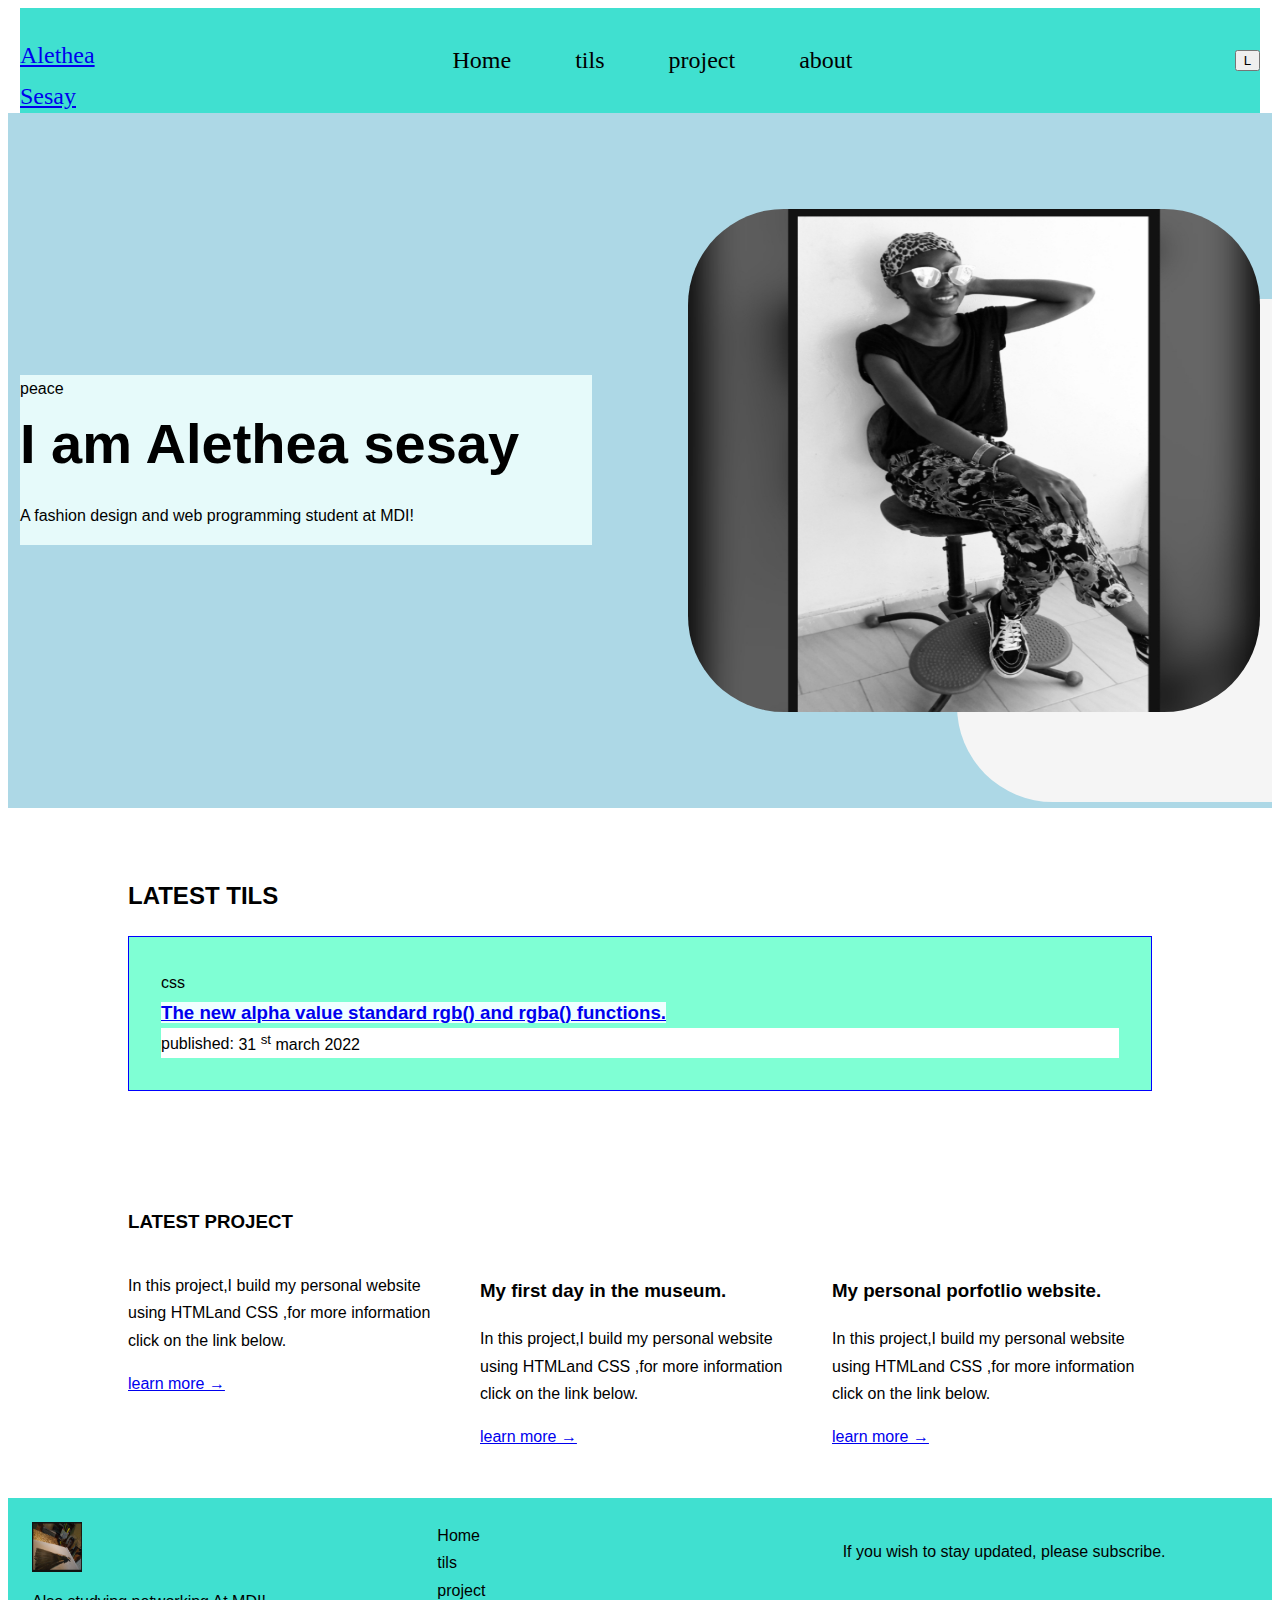
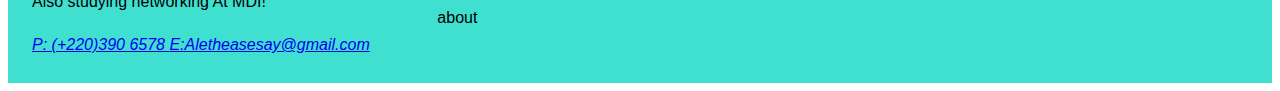
<file: index.html>
<html lang="en">
<head>
    <meta charset="UTF-8">
    <meta http-equiv="X-UA-Compatible" content="IE=edge">
    <meta name="viewport" content="width=device-width, initial-scale=1.0">
    <title>Home- Alethea Sesay</title>
<link rel="stylesheet" href="./css/style.css">    

</head>
<body>
  <div class="page"> 

      <header class="header">

<div class="navbar contain"> 
    <a class="logo" href="#">
        Alethea Sesay
    </a>


    <nav class="menu"> 

    <a href="index.html">Home</a>
    <a href=tils.html>tils</a>
    <a href="project.html">project</a>
    <a href="about.html">about</a>
</nav>

<button class="switch">
    L
</button>
</div>
</header>

<div class="masthead">
<div class="contain sides">
<section class="text">
<span>
    peace
</span>
<h1 class="title">
I am Alethea sesay
</h1>
<P class="sub-title">
A fashion design and web programming student at MDI!
</P>
</section>

<section class="image">
    <div>
        <img src="./image/Screenshot_20210511-092032_2.png" alt="">
    </div>
<div>

</div>
</section>
</div>
</div>


      
<main>
    <section class="sec">
        <div class="contain-samll">
            <h2>
              LATEST  TILS
            </h2>
            <ul class="list">
             <li class="list-item">
                 <h3 class="list-title">
                 <a href="#">The new alpha value standard rgb() and rgba() functions.</a>
                  </h3>
                  <span class="list-tag">css</span>
                  <div class="list meta">
                      <span> published:</span>
                      <time datetime="2022:03:31">31 <sup> st</sup> march 2022</time>
                  </div>
             </li>
            </ul>

        </div>

    </section>

    <section class="sec">
        <div class="contain-samll">
            <h3>
            LATEST PROJECT
            </h3>

            <ul class="column">
                 <li>
                    <p>
                    In this project,I build my personal website using HTMLand CSS ,for more 
                    information click on the link below.
                    </p>
                    <a href="#">learn more &rarr;</a>
                 </li>
                <li>

                <h3>
                    My first day in the museum.
                    
                </h3>
                <p> 
                    In this project,I build my personal website using HTMLand CSS ,for more 
                    information click on the link below.
                </p> 
                <a href="#"> learn more &rarr;</a>
                </li>
                 
                 
                 
               <li>
                   <h3>
                   My personal porfotlio website.
                   </h3>    
                   <p>
                    In this project,I build my personal website using HTMLand CSS ,for more 
                    information click on the link below. 
                   </p>
                   <a href="#"> learn more &rarr;</a>
                   

               </li>

            </ul>

        </div>

    </section>
   

</main>

<footer class="footer">
 <section class="footer-sec">
 <div class="contain grid">
    <div>
      <img class="logo" src="./image/Screenshot_20220325-091249.png" alt="">

      <p>
          Also studying networking At MDI!
      </p>

      <address>
           <a href="tel: +2203906578"> 
                            P: (+220)390 6578
            </a>
                        
        <a href="email:Aletheasesay@gmail.com">
                            
            E:Aletheasesay@gmail.com
                            
        </a>
        </address>
        </div>

    <nav class="menu menu-footer"> 
        <a href="index.html">Home</a>
        <a href="./tils.html">tils</a>
        <a href="./project.html">project</a>
         <a href="./about.html">about</a>
            </nav>

            <p>
                If you wish to stay updated, please subscribe.
            </p>
          </div>

    </section>

     </footer>
     </div>  
    </body>
    </html>
</file>
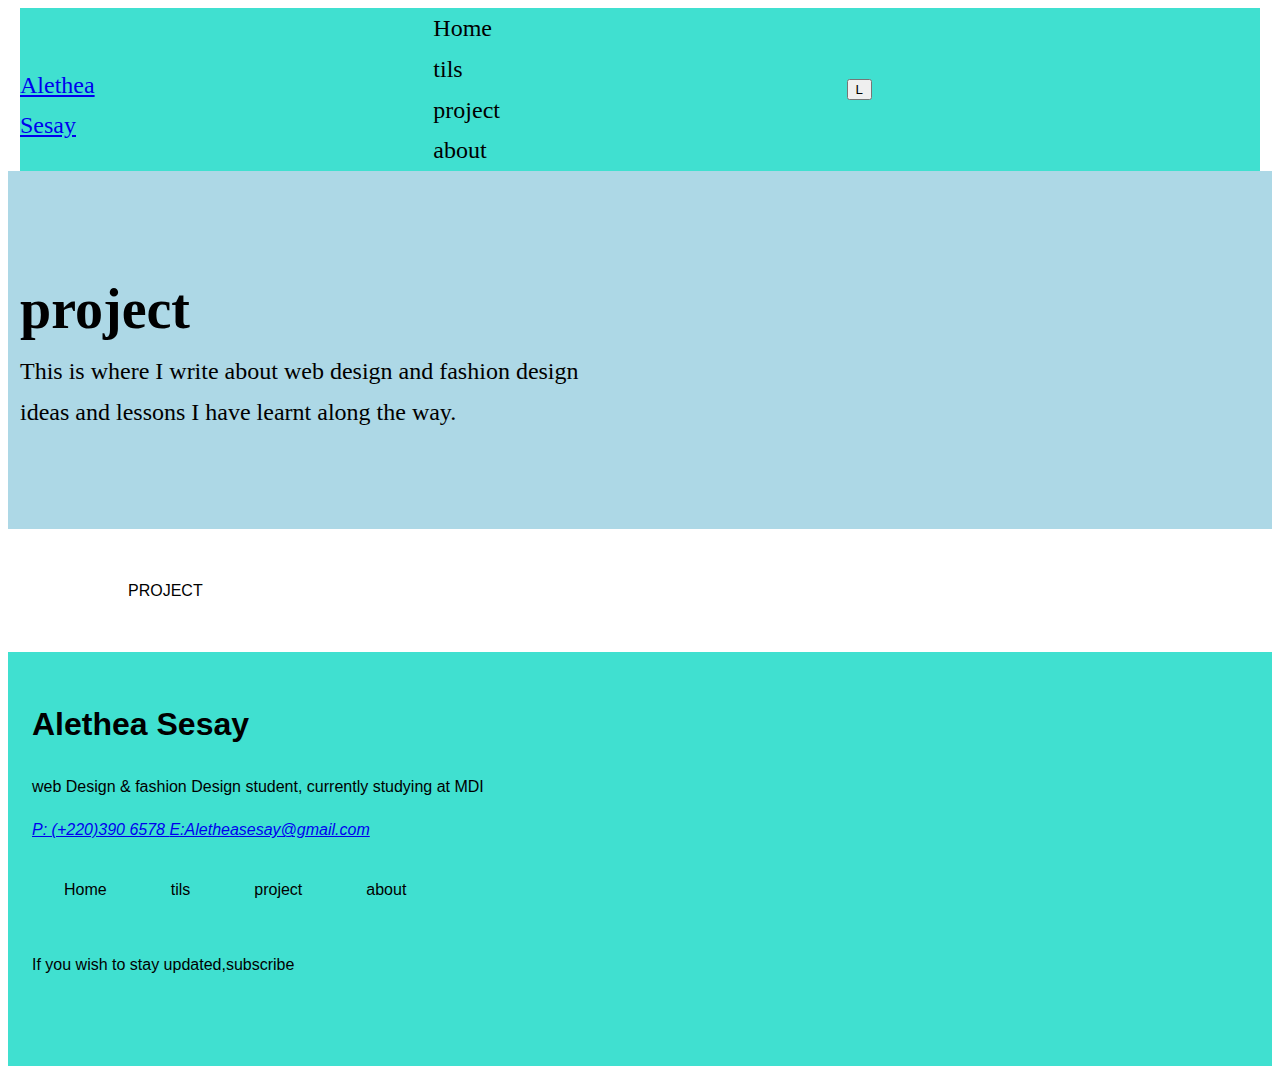
<file: project.html>
<html lang="en">
<head>
    <meta charset="UTF-8">
    <meta http-equiv="X-UA-Compatible" content="IE=edge">
    <meta name="viewport" content="width=device-width, initial-scale=1.0">
    <title>project- Alethea Sesay</title>
<link rel="stylesheet" href="./css/style.css">    

</head>
<body>
  <div class="page"> 

      <header class="header">

<div class="navbar contain grid"> 
    <a class="logo" href="#">
        Alethea Sesay
    </a>


    <nav class="menu menu-footer"> 

    <a href="index.html">Home</a>
    <a href=#>tils</a>
    <a href="#">project</a>
    <a href="#">about</a>
</nav>
<button class="switch">
    L
</button>

</div>




<div class="masthead">
    <div class="contain">
        <div class="contain-banner">
            
        
            <h1 class="title">
                project
            
            </h1>
            <p class="subtitle">
                This is where I write about web design and fashion design ideas 
                and lessons I have learnt along the way.
            </p>
                    </div>
                </div>
            


    </div>

</div>

</header>
      
<main>
    <section class="sec">
        <div class="contain-samll">
            
                PROJECT
                
    
       

        </div>

    </section>
   
</main>

<footer class="footer">
    <section class="footer-sec">

    <div class=" contain">
<div>
    <h1>
       Alethea Sesay
    </h1>

    <p>
       web Design & fashion Design student,
       currently studying at MDI
       
    </p>

    <div>
        <address>
            <a href="tel: +2203906578"> 
                P: (+220)390 6578

            </a>
            
               <a href="email:Aletheasesay@gmail.com">
                E:Aletheasesay@gmail.com
                </a>
        </address>
    </div>

</div>
<nav class="menu"> 

    <a href="index.html">Home</a>
    <a href=#>tils</a>
    <a href="#">project</a>
    <a href="#">about</a>
</nav>
 </div>

 <p>
     If you wish to stay updated,subscribe
 </p>
 </section>  <!-- end of the first section-->



    <section class="footer-sec">

      <div class="contain">

      </div>

    </section>
</file>
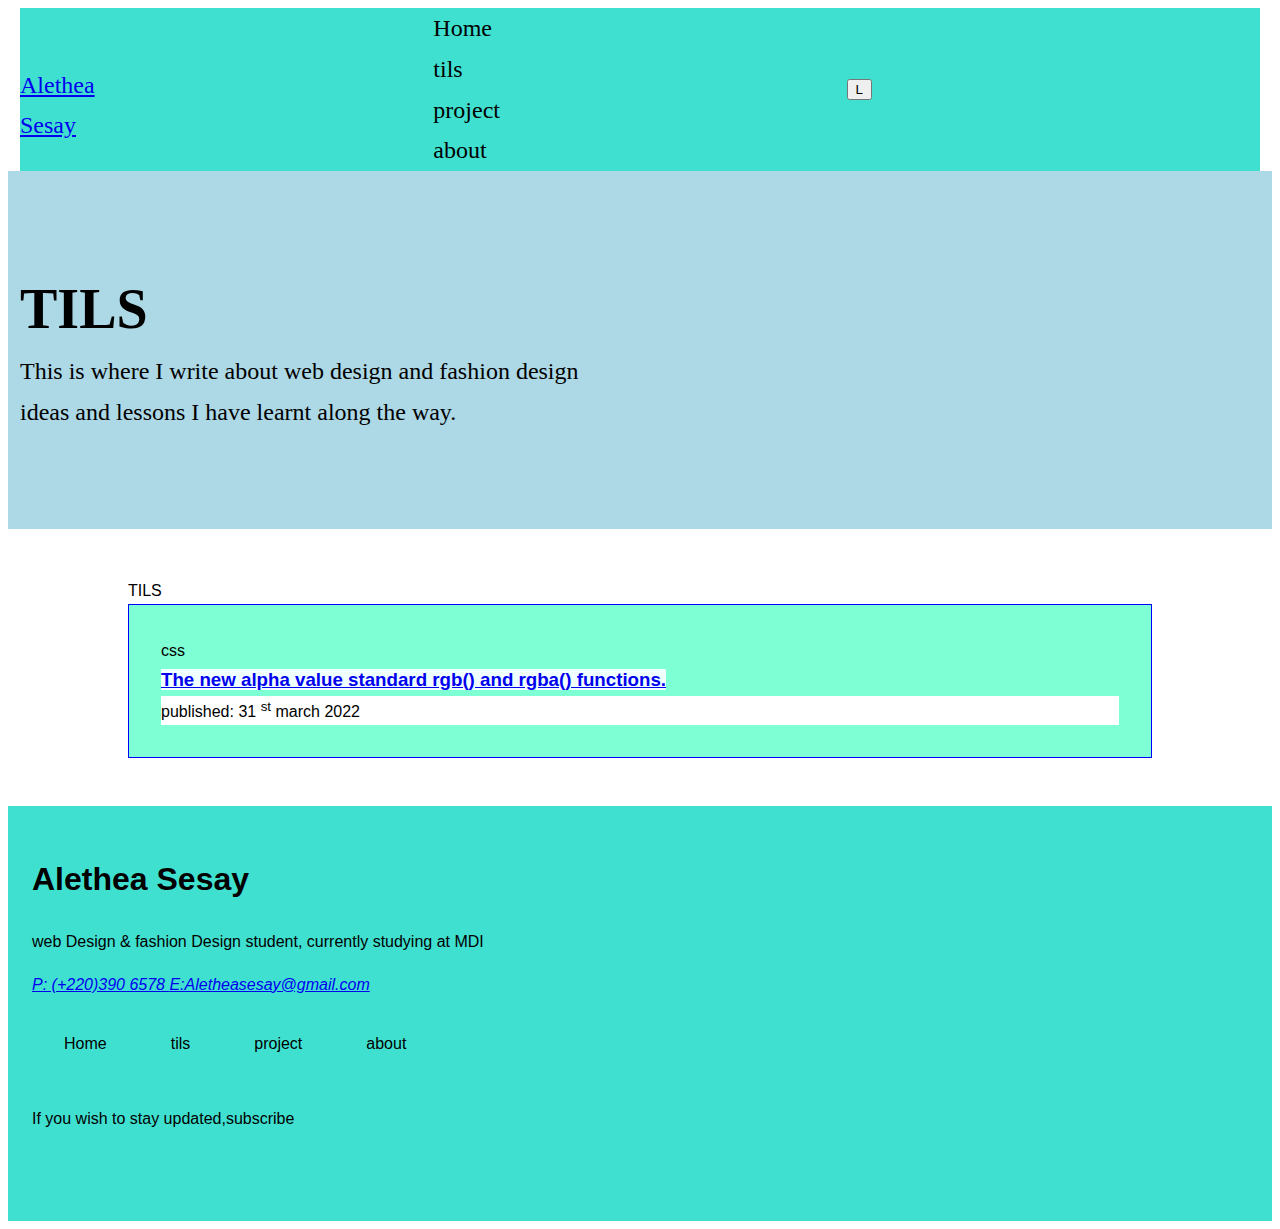
<file: tils.html>
<html lang="en">
<head>
    <meta charset="UTF-8">
    <meta http-equiv="X-UA-Compatible" content="IE=edge">
    <meta name="viewport" content="width=device-width, initial-scale=1.0">
    <title>tils- Alethea Sesay</title>
<link rel="stylesheet" href="./css/style.css">    

</head>
<body>
  <div class="page"> 

      <header class="header">

<div class="navbar contain grid"> 
    <a class="logo" href="#">
        Alethea Sesay
    </a>


    <nav class="menu menu-footer"> 

    <a href="index.html">Home</a>
    <a href=#>tils</a>
    <a href="#">project</a>
    <a href="#">about</a>
</nav>
<button class="switch">
    L
</button>

</div>




<div class="masthead">
    <div class="contain">
        <div class="contain-banner">
            
        
<h1 class="title">
    TILS

</h1>
<p class="subtitle">
    This is where I write about web design and fashion design ideas 
    and lessons I have learnt along the way.
</p>
        </div>
    </div>

</div>

</header>
      
<main>
    <section class="sec">
        <div class="contain-samll">
            
                TILS
                <ul class="list">
                    <li class="list-item">
                        <h3 class="list-title">
                        <a href="#">The new alpha value standard rgb() and rgba() functions.</a>
                         </h3>
                         <span class="list-tag">css</span>
                         <div class="list meta">
                             <span> published:</span>
                             <time datetime="2022:03:31">31 <sup> st</sup> march 2022</time>
                         </div>
                    </li>
                   </ul>
       

        </div>

    </section>
   
</main>

<footer class="footer">
    <section class="footer-sec">

    <div class=" contain">
<div>
    <h1>
       Alethea Sesay
    </h1>

    <p>
       web Design & fashion Design student,
       currently studying at MDI
       
    </p>

    <div>
        <address>
            <a href="tel: +2203906578"> 
                P: (+220)390 6578

            </a>
             
               <a href="email:Aletheasesay@gmail.com">
                E:Aletheasesay@gmail.com
                </a>
        </address>
    </div>

</div>
<nav class="menu"> 

    <a href="index.html">Home</a>
    <a href=#>tils</a>
    <a href="#">project</a>
    <a href="#">about</a>
</nav>
 </div>

 <p>
     If you wish to stay updated,subscribe
 </p>
 </section>  <!-- end of the first section-->



    <section class="footer-sec">

      <div class="contain">

      </div>

    </section>

</footer>






  </div>  
</body>
</html>
</file>
<file: css/style.css>
body{
    color: black;
    background-color: white;
    font-family:Arial, Helvetica, sans-serif;
    line-height:1.7;
    }

   
    
.navbar{
    background-color:turquoise;
    display: flex;
    justify-content: space-between;
    align-items: center;
}

.menu{ display: flex;


}

.menu a{
    text-decoration: none;
    color:inherit;
    padding:2rem;
    display: block;

}
.logo{

width: 50px;
height: 50px;
margin: left 1.5em;

}
.switch{margin: right 1.5rem;
    width: 25px;



} 

.footer{
 background-color: turquoise;

}
.footer-sec{
 padding: 1.5rem;
}

.contain{
    max-width: 1240px; 
    margin: auto;
}


.contain-banner{
    max-width: 600px;
}

.sec{
    padding:3rem;
}

.contain-samll{
    max-width: 1024px;
    margin: auto;
}

.grid{
    display: grid;
    grid-template-columns: 1fr 1fr 1fr;
    }
    
    .menu-footer{
        flex-direction: column;
    }

    .menu-footer a{
        padding: 0;
    }
.list{
    background-color:white; list-style:none;
    margin:0;padding:0;position: relative;
    overflow: hidden;
    
}

.list-item :hover{
    background-color: grey;

}
.list-item{
    display: flex;
    flex-direction: column;
    padding:2rem;
background-color: aquamarine; border:1px solid blue; border: radius 7px;
position: relative;
}

.list-title{
    font-size:1.5 rem;
    margin:0;}

.list-title a{ background-color: azure;}

.list-title a::before{
    position: absolute;
    top: 0;right: 0;bottom: 0;left: 0;

   
}

.list-tag{ order:-1;

}
 .list-meta{

}
.column{
    list-style: none;
    margin: 0;
    padding: 0;
    display: grid;
    gap: 2rem;
    grid-template-columns:repeat(auto-fit,minmax(18rem,1fr));}

.masthead{
    background-color:turquoise;
    overflow: hidden;
    padding: 6rem 0;
    background-color:lightblue;
}



.sides{
    display: grid;
    align-items: center;
    grid-template-columns: 1fr 1fr;
    gap: 6rem;
}

.text{
    background-color:rgb(230, 250, 250);
} 

.image img{
    height: 100%;
    width: 100%;
}

.image{
    position: relative;
}

.image div {
    overflow: hidden;
    height: 503px;
    border-radius: 96px;
     background-color:whitesmoke; 
    position: relative;
    z-index: 3;
}

.image div:nth-child(2) {
    position: absolute;
    width: 503px;
    top: 90px;
    right: -200px;
    z-index: 2;
}

img{
    max-width:100%;

}

.title{
    margin:0;
    font-size: 3.5rem;
    line-height: 1.5;

}

.subtitle{
margin:0;
font-size: 1.5rem;


}


.about-me{
    font-size: medium;
    font-family: Verdana, Geneva, Tahoma, sans-serif; margin: 20px auto;
    max-width: 43%; margin-left: -39;
}

.image-about{ width:50%;height: 50%;margin: top 1240px;;margin-right: -1240;
    
}
.header{
font-size: x-large; font-family:Georgia, 'Times New Roman', Times, serif;
}
</file>
